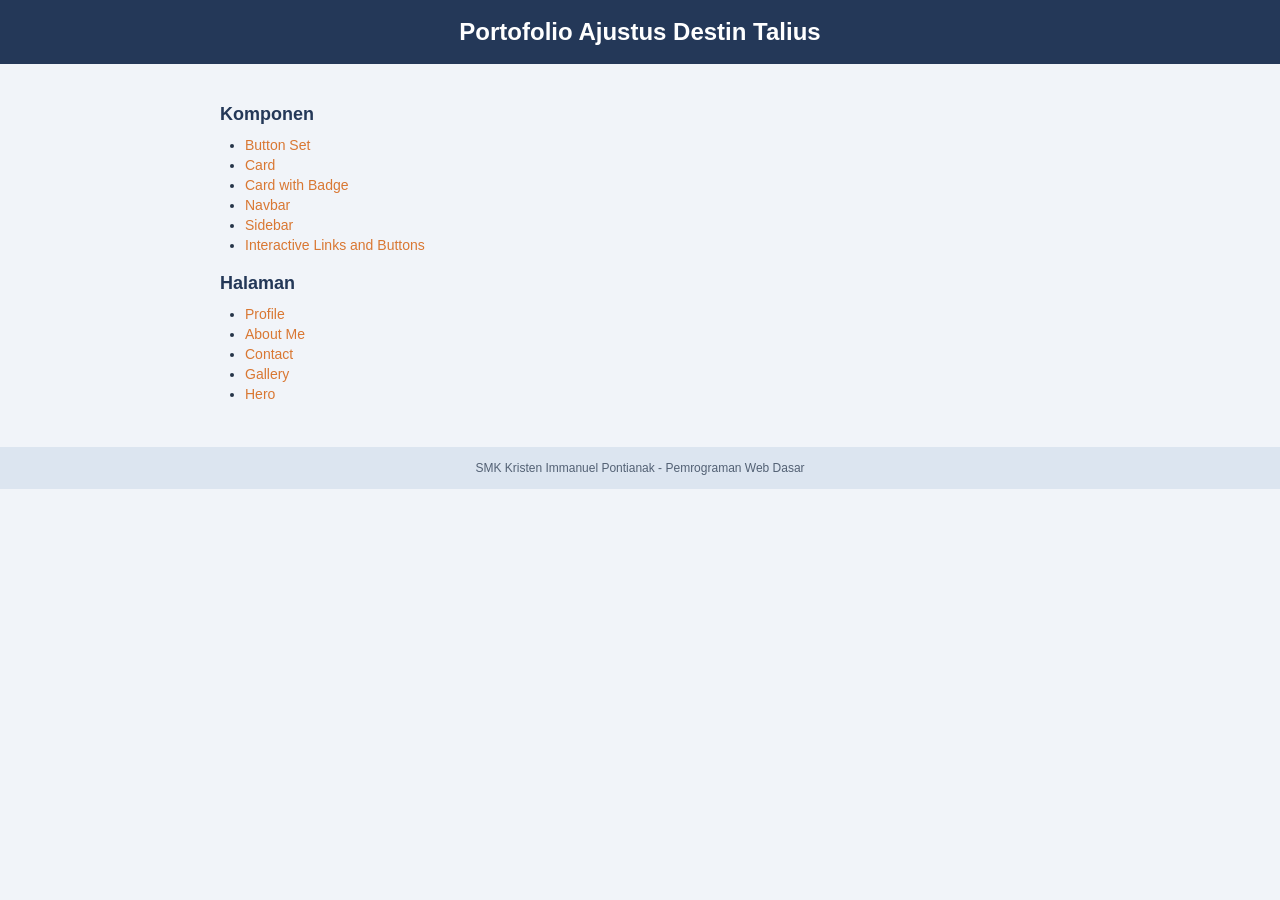
<file: index.html>
<!DOCTYPE html>
<html>
<head>
    <title>Portofolio Ajustus</title>
    <link rel="stylesheet" href="styles/index.css">
</head>

<body>

    <header>
        <h1>Portofolio Ajustus Destin Talius</h1>
    </header>

    <main>

        <section id="components">

            <h2>Komponen</h2>

            <ul>
                <li><a href="components/button-set.html">Button Set</a></li>
                <li><a href="components/card.html">Card</a></li>
                <li><a href="components/card-with-badge.html">Card with Badge</a></li>
                <li><a href="components/navbar.html">Navbar</a></li>
                <li><a href="components/sidebar.html">Sidebar</a></li>
                <li><a href="components/interactive.html">Interactive Links and Buttons</a></li>
            </ul>

        </section>

        <section id="pages">

            <h2>Halaman</h2>

            <ul>
                <li><a href="pages/profile.html">Profile</a></li>
                <li><a href="pages/about.html">About Me</a></li>
                <li><a href="pages/contact.html">Contact</a></li>
                <li><a href="pages/gallery.html">Gallery</a></li>
                <li><a href="pages/hero.html">Hero</a></li>
            </ul>

        </section>

    </main>

    <footer>
        <p>SMK Kristen Immanuel Pontianak - Pemrograman Web Dasar</p>
    </footer>

</body>
</html>
</file>
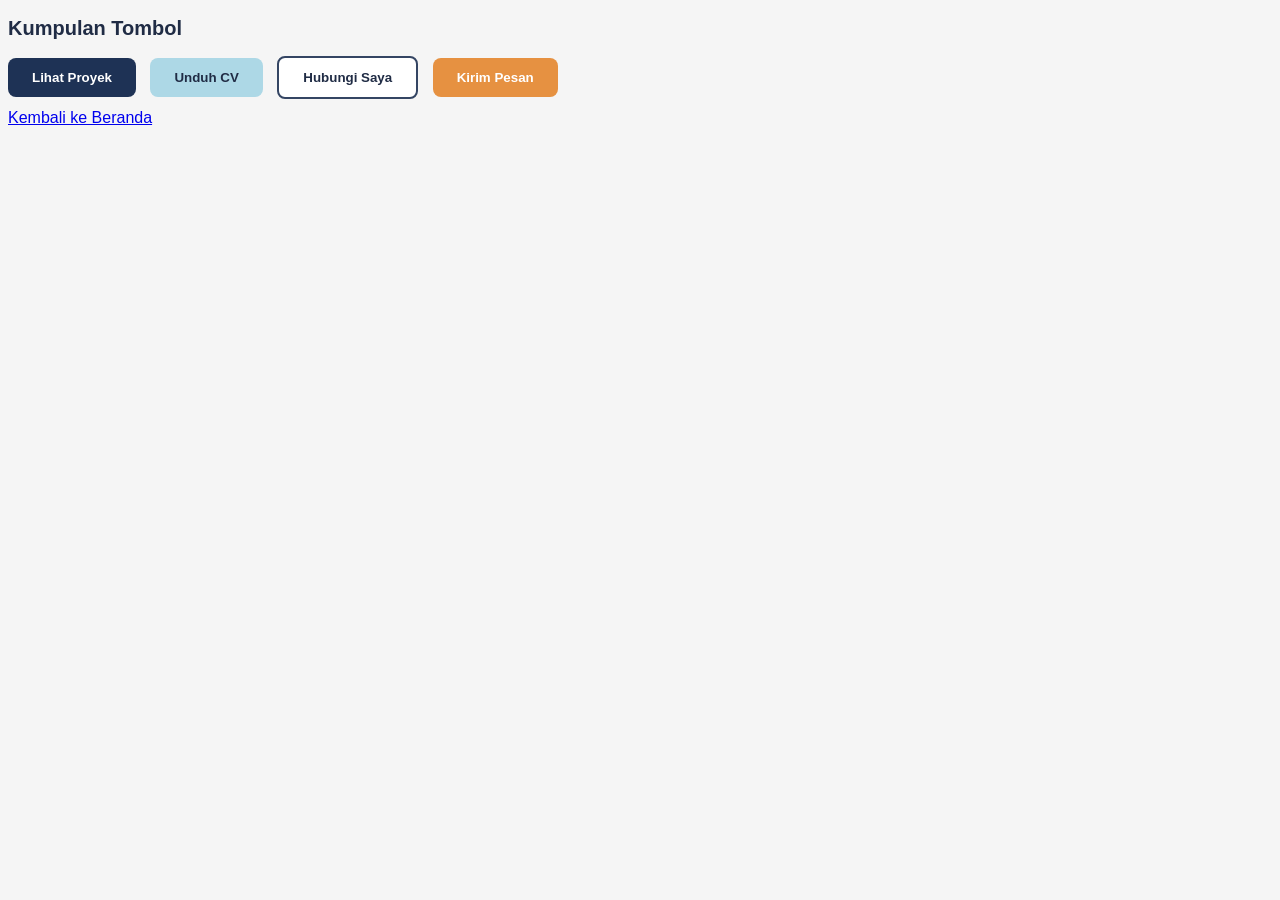
<file: components/button-set.html>
<!DOCTYPE html>
<html>
<head>
    <title>Kumpulan Tombol</title>

    <style>
        body {
            background-color: whitesmoke;
            font-family: Arial, sans-serif;
        }

        h2 {
            color: #202c45;
            font-size: 20px;
        }

        .btn {
            display: inline-block;
            padding: 12px 24px;
            border-radius: 8px;
            font-weight: bold;
            text-decoration: none;
            border: none;
            cursor: pointer;
        }

        .button-group .btn {
            margin-right: 10px;
            margin-bottom: 10px;
        }

        .btn-primary {
            background-color: rgb(30, 50, 85);
            color: white;
        }

        .btn-secondary {
            background-color: lightblue;
        }

        .btn-outline {
            background-color: white;
            border: 2px solid #344563;
        }

        .btn-send {
            background-color: rgba(230, 145, 65, 1);
            color: white;
        }

        .btn-secondary, .btn-outline {
            color: #202c45;
        }

        .btn-primary:hover {
            background-color: #526b91;
        }

        .btn-secondary:hover {
            background-color: rgb(120, 160, 190);
        }

        .btn-outline:hover {
            background-color: lightgray;
        }

        .btn-send:hover {
            background-color: rgba(180, 100, 35, 1);
        }
    </style>
</head>

<body>

    <main>

        <h2>Kumpulan Tombol</h2>

        <div class="button-group">
            <button class="btn btn-primary">Lihat Proyek</button>
            <button class="btn btn-secondary">Unduh CV</button>
            <button class="btn btn-outline">Hubungi Saya</button>
            <button class="btn btn-send">Kirim Pesan</button>
        </div>

    </main>

    <footer>
        <a href="../pages/profile.html">Kembali ke Beranda</a>
    </footer>

</body>
</html>
</file>
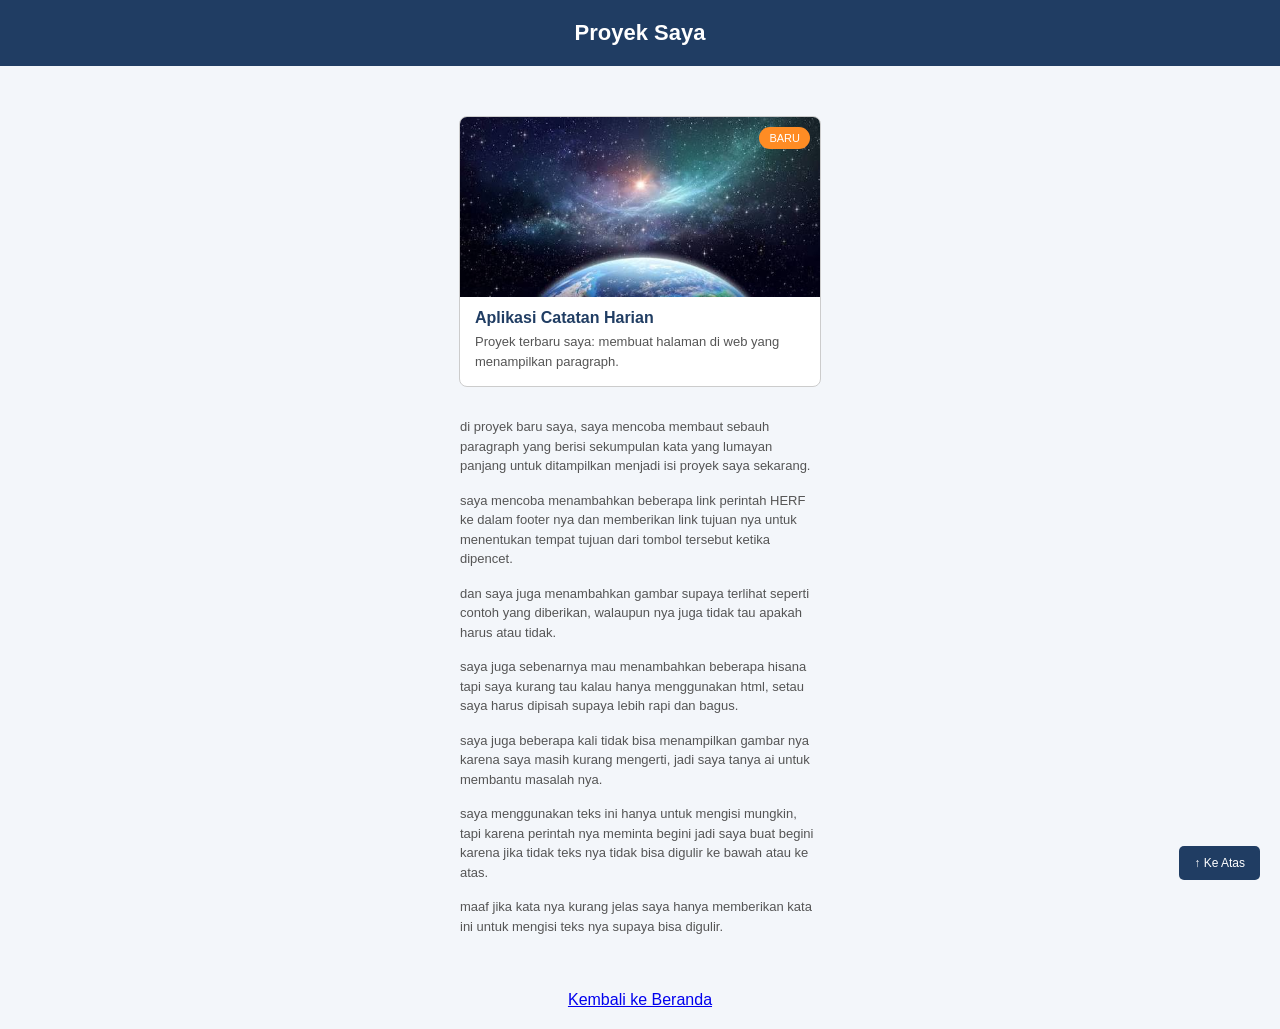
<file: components/card-badge.html>
<!DOCTYPE html>
<html>
<head>
    <title>Proyek Saya</title>

    <style>

        body {
            font-family: Arial, sans-serif;
            background-color: #f3f6fa;
            margin: 0;
        }

        #top {
            padding: 20px;
            background-color: #203d63;
            color: white;
            text-align: center;
        }

        #top h1 {
            font-size: 22px;
            margin: 0;
        }

        main {
            padding: 20px;
        }

        .pembungkus-isi {
            width: 100%;
        }

        .card {
            position: relative;
            width: 360px;
            max-width: 100%;
            margin: 30px auto;
            border: 1px solid #ccc;
            border-radius: 8px;
            background-color: white;
            overflow: hidden;
        }

        .card img {
            width: 100%;
            height: 180px;
            object-fit: cover;
            display: block;
        }

        .card .badge {
            position: absolute;
            top: 10px;
            right: 10px;
            background-color: #ff8c24;
            color: white;
            border-radius: 12px;
            padding: 5px 10px;
            font-size: 11px;
        }

        .card h3 {
            font-size: 16px;
            color: #203d63;
            margin: 12px 15px 5px;
        }

        .card p {
            width: auto;
            margin: 5px 15px 15px;
            font-size: 13px;
            line-height: 1.5;
        }

        main p {
            width: 360px;
            max-width: 100%;
            margin: 15px auto;
            color: #555;
            font-size: 13px;
            line-height: 1.5;
        }

        footer {
            text-align: center;
            padding: 20px;
        }

        .back-to-top {
            position: fixed;
            bottom: 20px;
            right: 20px;
            z-index: 999;
            background-color: #203d63;
            color: white;
            padding: 10px 15px;
            border-radius: 5px;
            text-decoration: none;
            font-size: 12px;
        }

        .back-to-top:hover {
            background-color: #ff8c24;
        }
    </style>
</head>

<body>

    <header id="top">
        <h1>Proyek Saya</h1>
    </header>

    <main>

        <div class="pembungkus-isi">

            <div class="card">

                <img src="../assets/images/earth,img.jpg" alt="Gambar Proyek">

                <span class="badge">BARU</span>

                <h3>Aplikasi Catatan Harian</h3>

                <p>
                    Proyek terbaru saya: membuat halaman di web yang menampilkan paragraph.
                </p>

            </div>

            <p>
                di proyek baru saya, saya mencoba membaut sebauh paragraph yang berisi sekumpulan kata yang lumayan panjang untuk ditampilkan menjadi isi proyek saya sekarang.
            </p>

            <p>
                saya mencoba menambahkan beberapa link perintah HERF ke dalam footer nya dan memberikan link tujuan nya untuk menentukan tempat tujuan dari tombol tersebut ketika dipencet.
            </p>

            <p>
                dan saya juga menambahkan gambar supaya terlihat seperti contoh yang diberikan, walaupun nya juga tidak tau apakah harus atau tidak.
            </p>

            <p>
                saya juga sebenarnya mau menambahkan beberapa hisana tapi saya kurang tau kalau hanya menggunakan html, setau saya harus dipisah supaya lebih rapi dan bagus.
            </p>

            <p>
               saya juga beberapa kali tidak bisa menampilkan gambar nya karena saya masih kurang mengerti, jadi saya tanya ai untuk membantu masalah nya.
            </p>

            <p>
                saya menggunakan teks ini hanya untuk mengisi mungkin, tapi karena perintah nya meminta begini jadi saya buat begini karena jika tidak teks nya tidak bisa digulir ke bawah atau ke atas.
            </p>

            <p>
              maaf jika kata nya kurang jelas saya hanya memberikan kata ini untuk mengisi teks nya supaya bisa digulir.
            </p>

        </div>

    </main>

    <footer>
        <a href="../pages/profile.html">Kembali ke Beranda</a>
    </footer>

    <a href="#top" class="back-to-top">↑ Ke Atas</a>

</body>
</html>
</file>
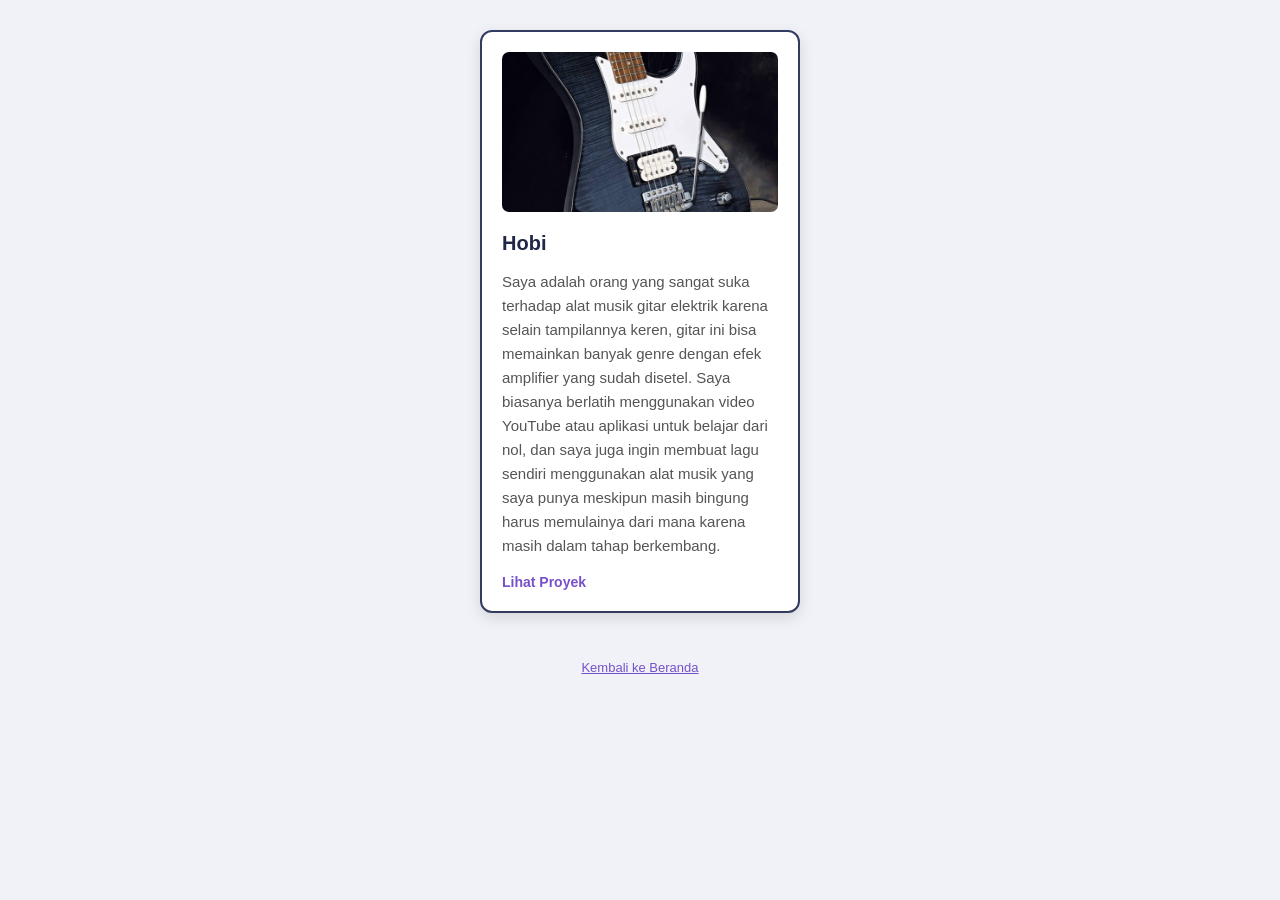
<file: components/card.html>
<!--
PERHITUNGAN LEBAR KARTU TANPA BOX-SIZING:
Lebar       = 320px
Padding     = 20px x 2 = 40px
Border      = 2px x 2 = 4px
Total       = 320px + 40px + 4px = 364px
-->

<!DOCTYPE html>
<html>
<head>
    <title>Hobi Saya</title>

    <style>
        * {
            box-sizing: border-box;
        }

        body {
            margin: 0;
            background-color: #f0f2f7;
            font-family: Arial, Helvetica, sans-serif;
        }

        .pembungkus-isi {
            width: 100%;
        }

        .card {
            width: 320px;
            padding: 20px;
            border: 2px solid #343b60;
            margin: 30px auto;
            background-color: #ffffff;
            border-radius: 12px;
            box-shadow: 0 5px 15px rgba(0, 0, 0, 0.12);
        }

        .card img {
            width: 100%;
            height: 160px;
            display: block;
            object-fit: cover;
            border-radius: 7px;
        }

        .card h3 {
            color: #202747;
            margin-bottom: 8px;
            font-size: 20px;
        }

        .card p {
            font-size: 15px;
            line-height: 1.6;
            color: #555555;
        }

        .card a {
            color: #7651c9;
            font-size: 14px;
            text-decoration: none;
            font-weight: bold;
        }

        .card a:hover {
            color: #00a6c7;
            text-decoration: underline;
        }

        footer {
            text-align: center;
            padding: 15px;
        }

        footer a {
            color: #7651c9;
            font-size: 13px;
        }
    </style>
</head>

<body>

    <main>
        <div class="pembungkus-isi">

            <div class="card">

                <img src="../assets/images/gitar-elektrik.jpg" alt="Gitar Elektrik">

                <h3>Hobi</h3>

                <p>
                    Saya adalah orang yang sangat suka terhadap alat musik gitar elektrik karena selain tampilannya keren, gitar ini bisa memainkan banyak genre dengan efek amplifier yang sudah disetel. Saya biasanya berlatih menggunakan video YouTube atau aplikasi untuk belajar dari nol, dan saya juga ingin membuat lagu sendiri menggunakan alat musik yang saya punya meskipun masih bingung harus memulainya dari mana karena masih dalam tahap berkembang.
                </p>

                <a href="#">Lihat Proyek</a>

            </div>

        </div>
    </main>

    <footer>
        <a href="../pages/profile.html">Kembali ke Beranda</a>
    </footer>

</body>
</html>
</file>
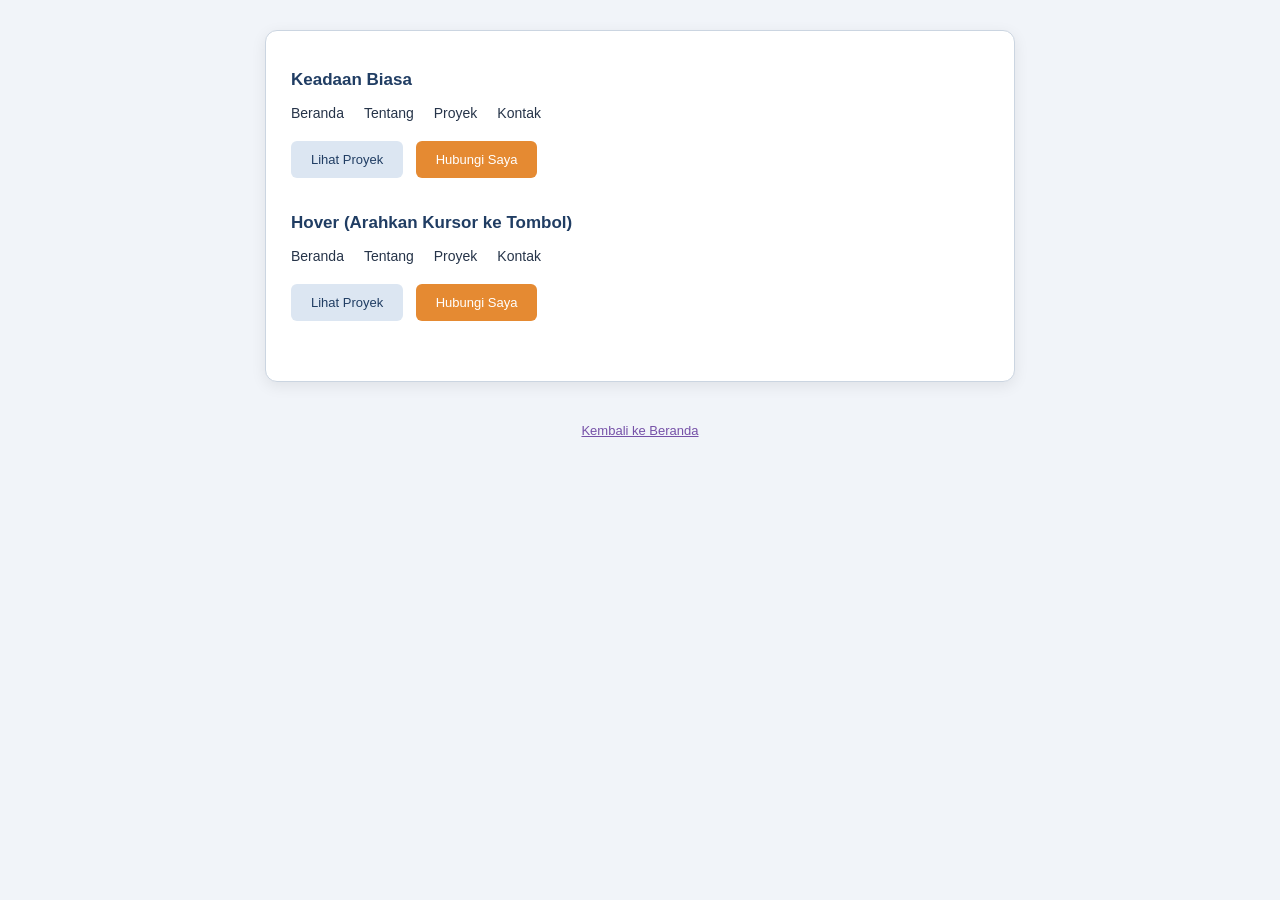
<file: components/interactive.html>
<!DOCTYPE html>
<html>
<head>
    <title>Link dan Tombol Interaktif</title>
    <link rel="stylesheet" href="../styles/interactive.css">
</head>

<body>

    <main>

        <section class="demo-box">

            <h2>Keadaan Biasa</h2>

            <nav class="menu">
                <a href="../pages/profile.html">Beranda</a>
                <a href="../pages/about.html">Tentang</a>
                <a href="card.html">Proyek</a>
                <a href="../pages/contact.html">Kontak</a>
            </nav>

            <div class="button-area">
                <a href="card.html" class="btn btn-grow">Lihat Proyek</a>
                <a href="../pages/contact.html" class="btn btn-darken">Hubungi Saya</a>
            </div>

            <h2>Hover (Arahkan Kursor ke Tombol)</h2>

            <nav class="menu">
                <a href="../pages/profile.html">Beranda</a>
                <a href="../pages/about.html">Tentang</a>
                <a href="card.html">Proyek</a>
                <a href="../pages/contact.html">Kontak</a>
            </nav>

            <div class="button-area">
                <a href="card.html" class="btn btn-grow">Lihat Proyek</a>
                <a href="../pages/contact.html" class="btn btn-darken">Hubungi Saya</a>
            </div>

        </section>

    </main>

    <footer>
        <a href="../pages/profile.html">Kembali ke Beranda</a>
    </footer>

</body>
</html>
</file>
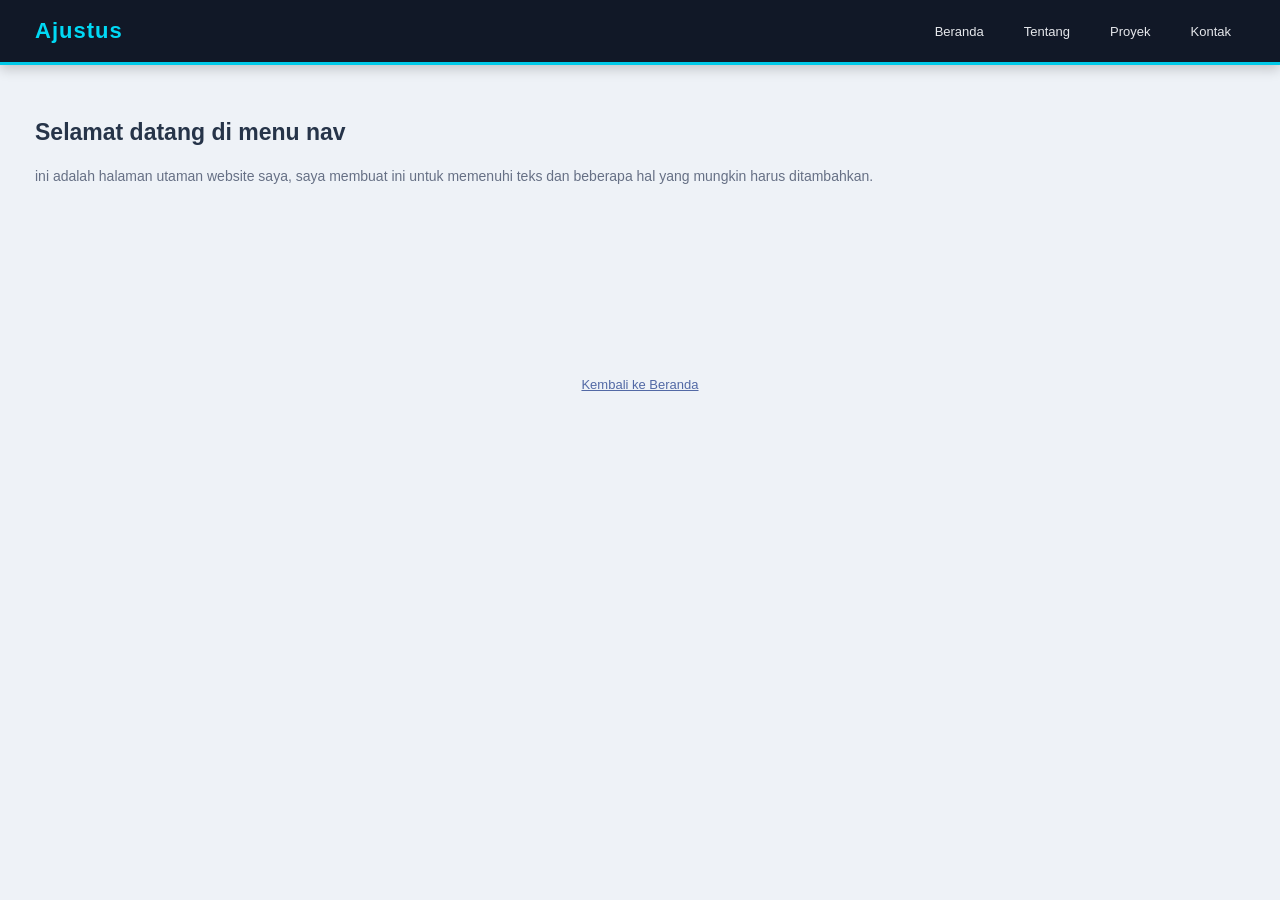
<file: components/navbar.html>
<!DOCTYPE html>
<html>
<head>
    <title>Menu Navigasi</title>
    <link rel="stylesheet" href="../styles/navbar.css">
</head>

<body>

    <header id="main-header">

        <nav class="navbar">

            <div class="logo">Ajustus</div>

            <ul class="nav-menu">
                <li><a href="../pages/profile.html">Beranda</a></li>
                <li><a href="../pages/about.html">Tentang</a></li>
                <li><a href="card.html">Proyek</a></li>
                <li><a href="../pages/contact.html">Kontak</a></li>
            </ul>

        </nav>

    </header>

    <main>
        <h2>Selamat datang di menu nav</h2>

        <p>
            ini adalah halaman utaman website saya, saya membuat ini untuk memenuhi teks dan beberapa hal yang mungkin harus ditambahkan.
        </p>

    </main>

    <footer>
        <a href="../pages/profile.html">Kembali ke Beranda</a>
    </footer>

</body>
</html>
</file>
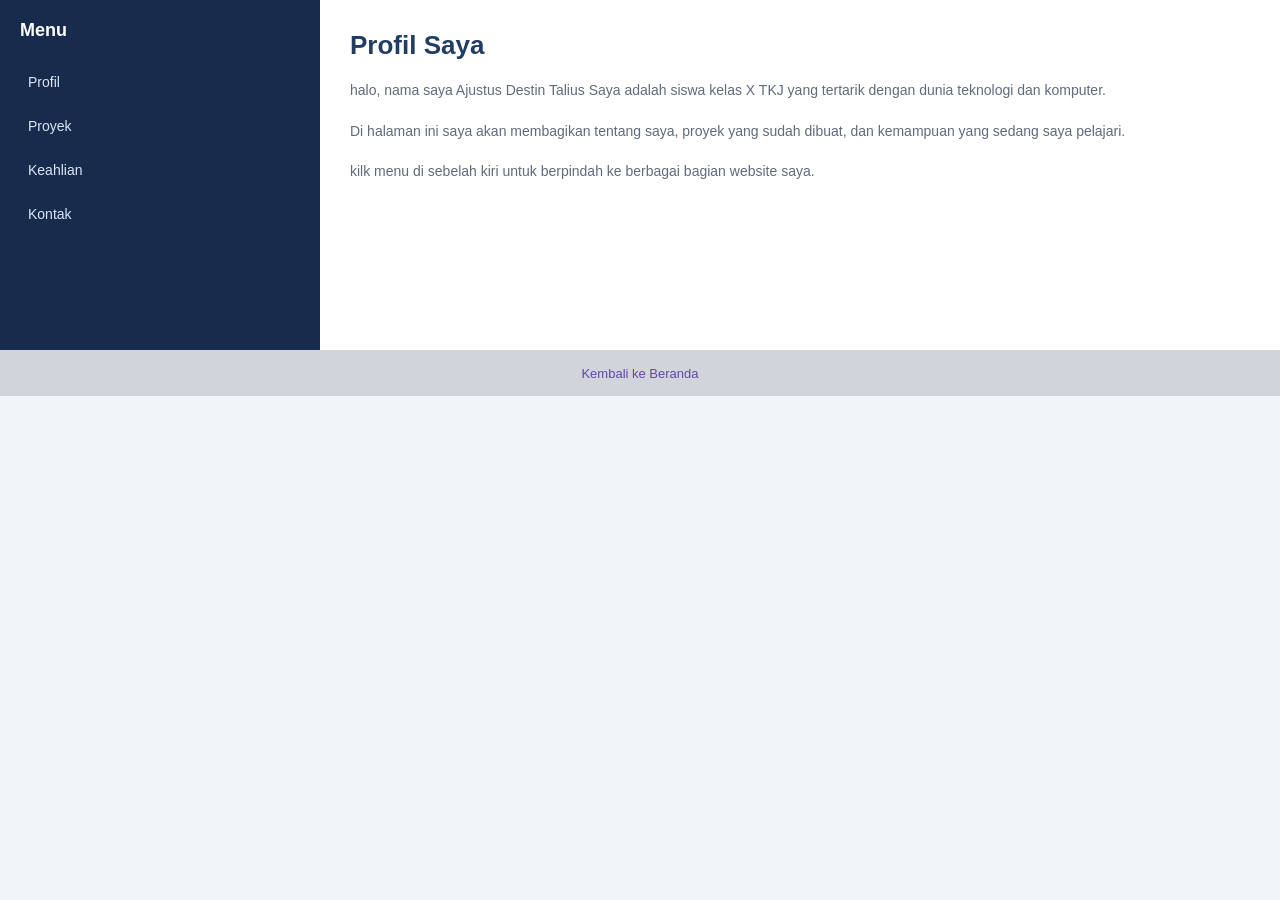
<file: components/sidebar.html>
<!DOCTYPE html>
<html>
<head>
    <title>Sidebar Menu</title>

    <style>
        
        * {
            box-sizing: border-box;
        }

        body {
            margin: 0;
            font-family: Arial, Helvetica, sans-serif;
            background-color: #f1f4f9;
        }

        .layout {
            display: flex;
            min-height: 350px;
        }

        #sidebar {
            width: 25%;
            background-color: #172b4d;
            color: white;
            padding: 20px;
        }

        #sidebar h3 {
            margin-top: 0;
            margin-bottom: 25px;
            font-size: 18px;
            color: #ffffff;
        }

        #sidebar nav {
            display: flex;
            flex-direction: column;
            gap: 12px;
        }

        #sidebar a {
            color: #dce6f5;
            text-decoration: none;
            font-size: 14px;
            padding: 8px;
            border-radius: 5px;
            transition: 0.3s;
        }

        #sidebar a:hover {
            color: #00d9f5;
            background-color: #29436b;
        }

        .main-content {
            width: 75%;
            padding: 30px;
            background-color: #ffffff;
        }

        .main-content h1 {
            color: #203d63;
            font-size: 26px;
            margin-top: 0;
        }

        .main-content p {
            color: #606b7c;
            font-size: 14px;
            line-height: 1.8;
            margin-bottom: 15px;
        }

        footer {
            text-align: center;
            padding: 14px;
            background-color: #d1d5db;
        }

        footer a {
            color: #6546a5;
            font-size: 13px;
            text-decoration: none;
        }

        footer a:hover {
            text-decoration: underline;
        }

        @media (max-width: 600px) {
            .layout {
                flex-direction: column;
            }

            #sidebar,
            .main-content {
                width: 100%;
            }
        }
    </style>
</head>

<body>

    <div class="layout">

        <aside id="sidebar">

            <h3>Menu</h3>

            <nav>
                <a href="../pages/profile.html">Profil</a>
                <a href="card.html">Proyek</a>
                <a href="../pages/about.html">Keahlian</a>
                <a href="../pages/contact.html">Kontak</a>
            </nav>

        </aside>

        <main class="main-content">

            <h1>Profil Saya</h1>

            <p>
                halo, nama saya Ajustus Destin Talius Saya adalah siswa kelas X TKJ yang tertarik dengan dunia teknologi dan komputer.
            </p>

            <p>
                Di halaman ini saya akan membagikan tentang saya, proyek yang sudah dibuat, dan kemampuan yang sedang saya pelajari.
            </p>

            <p>
                kilk menu di sebelah kiri untuk berpindah ke berbagai bagian website saya.
            </p>

        </main>

    </div>

    <footer>
        <a href="../pages/profile.html">Kembali ke Beranda</a>
    </footer>

</body>
</html>
</file>
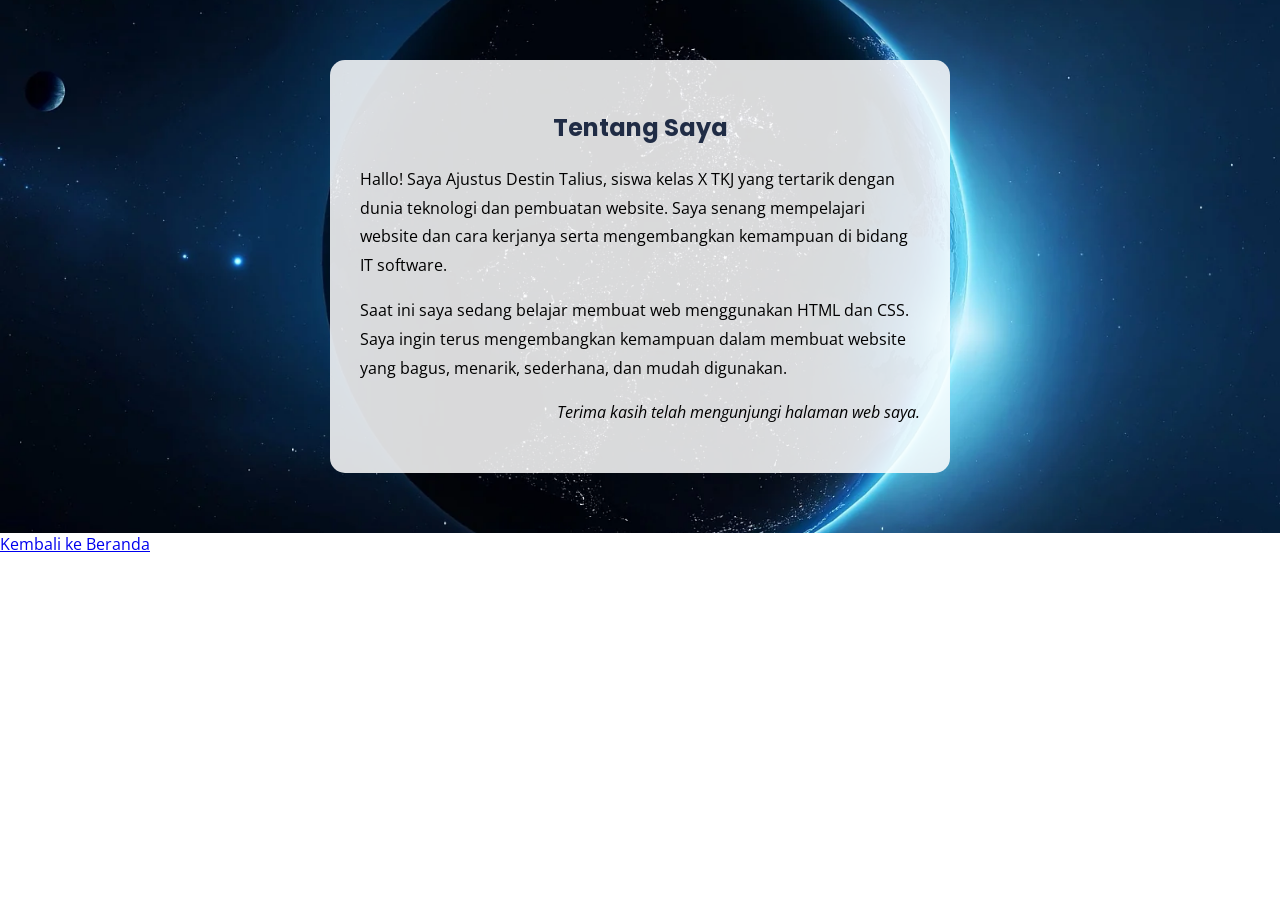
<file: pages/about.html>
<!DOCTYPE html>
<html>
<head>
    <title>Tentang Saya</title>
    <link rel="stylesheet" href="about.css">
</head>

<body>

    <main>
        <div class="pembungkus-isi">

            <section id="about">

                <div class="about-box">

                    <h2>Tentang Saya</h2>

                    <p>
                        Hallo! Saya Ajustus Destin Talius, siswa kelas X TKJ yang tertarik dengan dunia teknologi dan pembuatan website. Saya senang mempelajari website dan cara kerjanya serta mengembangkan kemampuan di bidang IT software.
                    </p>

                    <p>
                        Saat ini saya sedang belajar membuat web menggunakan HTML dan CSS. Saya ingin terus mengembangkan kemampuan dalam membuat website yang bagus, menarik, sederhana, dan mudah digunakan.
                    </p>

                    <p class="closing">
                        Terima kasih telah mengunjungi halaman web saya.
                    </p>

                </div>

            </section>

        </div>
    </main>

    <footer>
        <a href="profile.html">Kembali ke Beranda</a>
    </footer>

</body>
</html>
</file>
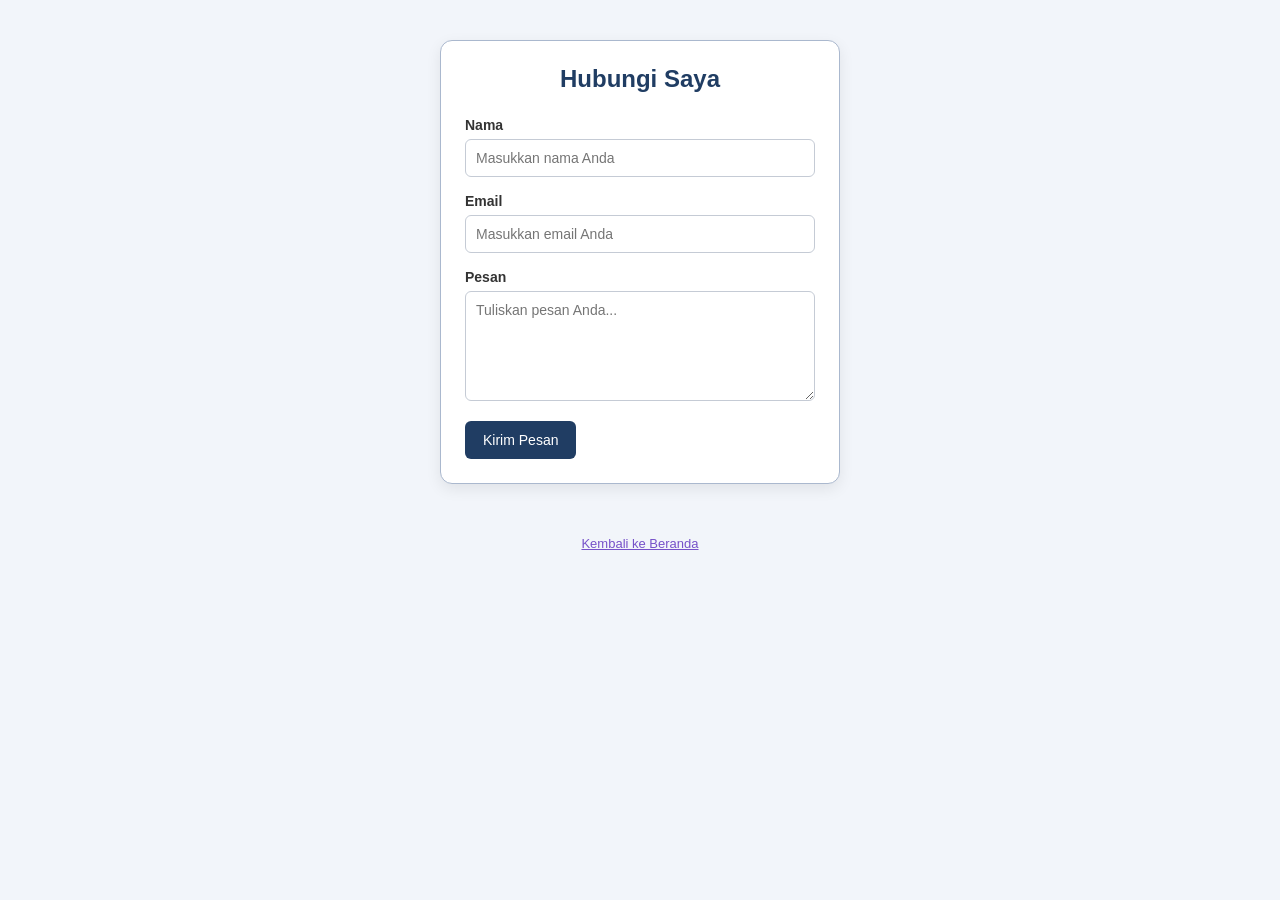
<file: pages/contact.html>
<!DOCTYPE html>
<html>
<head>
    <title>Hubungi Saya</title>

    <style>
        * {
            box-sizing: border-box;
        }

        body {
            margin: 0;
            background-color: #f2f5fa;
            font-family: Arial, Helvetica, sans-serif;
        }

        #contact {
            padding: 40px 20px;
        }

        .contact-form {
            width: 400px;
            max-width: 100%;
            margin: 0 auto;
            padding: 24px;
            border: 1px solid #aab8ce;
            border-radius: 12px;
            background-color: white;
            box-shadow: 0 5px 15px rgba(0, 0, 0, 0.08);
        }

        .contact-form h2 {
            text-align: center;
            color: #203d63;
            margin-top: 0;
            margin-bottom: 24px;
        }

        .form-group {
            margin-bottom: 16px;
        }

        .form-group label {
            display: block;
            font-weight: bold;
            margin-bottom: 6px;
            font-size: 14px;
            color: #333333;
        }

        .form-group input,
        .form-group textarea {
            width: 100%;
            box-sizing: border-box;
            padding: 10px;
            border: 1px solid #c5cbd5;
            border-radius: 6px;
            font-family: Arial, sans-serif;
            font-size: 14px;
            outline: none;
        }

        .form-group input:focus,
        .form-group textarea:focus {
            border-color: #4267a5;
            background-color: #edf3fc;
        }

        .form-group textarea:focus {
            border: 2px solid #7651c9;
            background-color: #f5f0ff;
        }

        .form-group textarea {
            height: 110px;
            resize: vertical;
        }

        .btn-submit {
            background-color: #203d63;
            color: white;
            border: none;
            border-radius: 6px;
            padding: 11px 18px;
            font-size: 14px;
            cursor: pointer;
        }

        .btn-submit:hover {
            background-color: #4267a5;
        }

        footer {
            text-align: center;
            padding: 10px;
        }

        footer a {
            color: #7651c9;
            font-size: 13px;
        }
    </style>
</head>

<body>

    <section id="contact">

        <form class="contact-form" action="#" method="post">

            <h2>Hubungi Saya</h2>

            <div class="form-group">
                <label for="nama">Nama</label>
                <input type="text" id="nama" name="nama" placeholder="Masukkan nama Anda" required>
            </div>

            <div class="form-group">
                <label for="email">Email</label>
                <input type="email" id="email" name="email" placeholder="Masukkan email Anda" required>
            </div>

            <div class="form-group">
                <label for="pesan">Pesan</label>
                <textarea id="pesan" name="pesan" placeholder="Tuliskan pesan Anda..." required></textarea>
            </div>

            <button type="submit" class="btn-submit">Kirim Pesan</button>

        </form>

    </section>

    <footer>
        <a href="profile.html">Kembali ke Beranda</a>
    </footer>

</body>
</html>
</file>
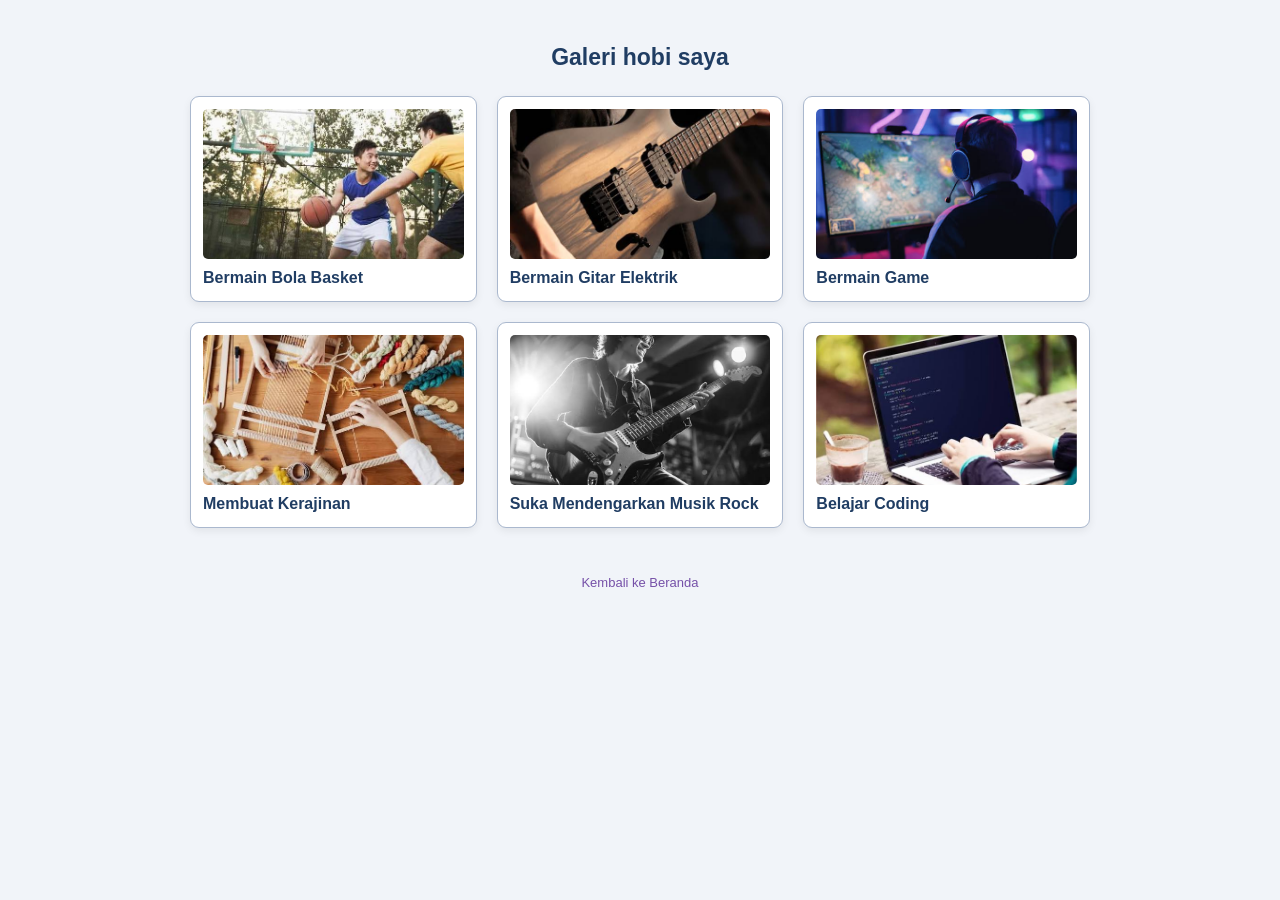
<file: pages/gallery.html>
<!DOCTYPE html>
<html>
<head>
    <title>Galeri Proyek</title>
    <link rel="stylesheet" href="../styles/gallery.css">
</head>

<body>

    <main>

        <section id="gallery">

            <h2>Galeri hobi saya</h2>

  
    <div class="gallery">

        <article class="gallery-item">
            <img src="../assets/images/guy,playing,basketball.jpg" alt="Bermain Bola Basket">
            <h3>Bermain Bola Basket</h3>
        </article>

        <article class="gallery-item">
           <img src="../assets/images/guy,playing,electric,guitar.jpg" alt="Bermain Gitar Elektrik">
           <h3>Bermain Gitar Elektrik</h3>
        </article>

        <article class="gallery-item">
           <img src="../assets/images/guy,playing,game.jpg" alt="Bermain Game">
           <h3>Bermain Game</h3>
        </article>

        <article class="gallery-item">
            <img src="../assets/images/making,diy.jpg" alt="Membuat Kerajinan">
            <h3>Membuat Kerajinan</h3>
        </article>

        <article class="gallery-item">
            <img src="../assets/images/rocker,guy.jpg" alt="Mendengarkan Musik Rock">
            <h3>Suka Mendengarkan Musik Rock</h3>
        </article>

        <article class="gallery-item">
            <img src="../assets/images/coding,guy.jpg" alt="Belajar Coding">
            <h3>Belajar Coding</h3>
        </article>

   </div>

        </section>

    </main>

    <footer>
        <a href="profile.html">Kembali ke Beranda</a>
    </footer>

</body>
</html>
</file>
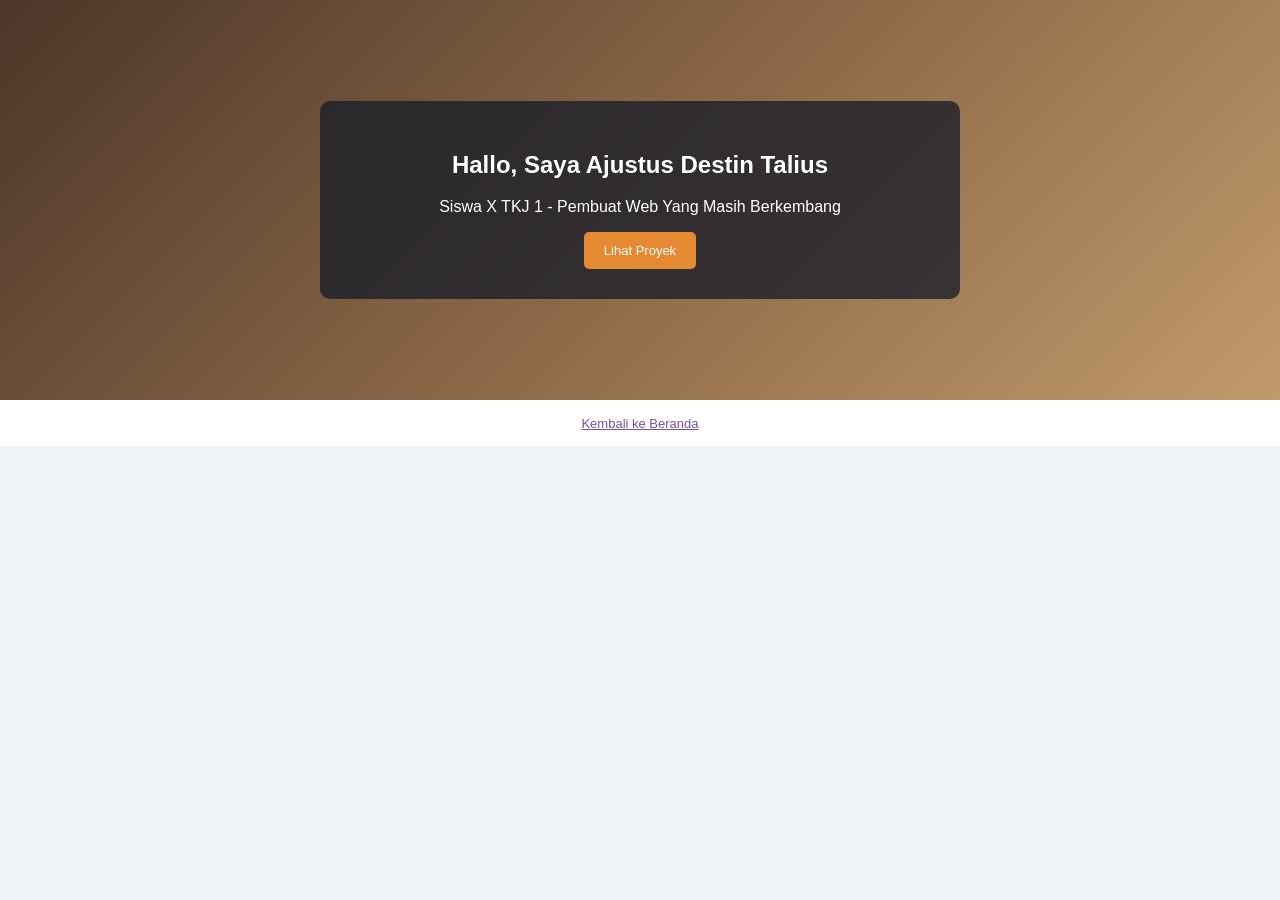
<file: pages/hero.html>
<!DOCTYPE html>
<html>
<head>
    <title>Hero Section</title>
    <link rel="stylesheet" href="../styles/hero.css">
</head>

<body>

    <main>

        <section id="hero">

            <div class="hero-content">

                <h1>Hallo, Saya Ajustus Destin Talius</h1>

                <p>Siswa X TKJ 1 - Pembuat Web Yang Masih Berkembang</p>

                <a href="../components/card.html" class="btn">
                    Lihat Proyek
                </a>

            </div>

        </section>

    </main>

    <footer>
        <a href="profile.html">Kembali ke Beranda</a>
    </footer>

</body>
</html>
</file>
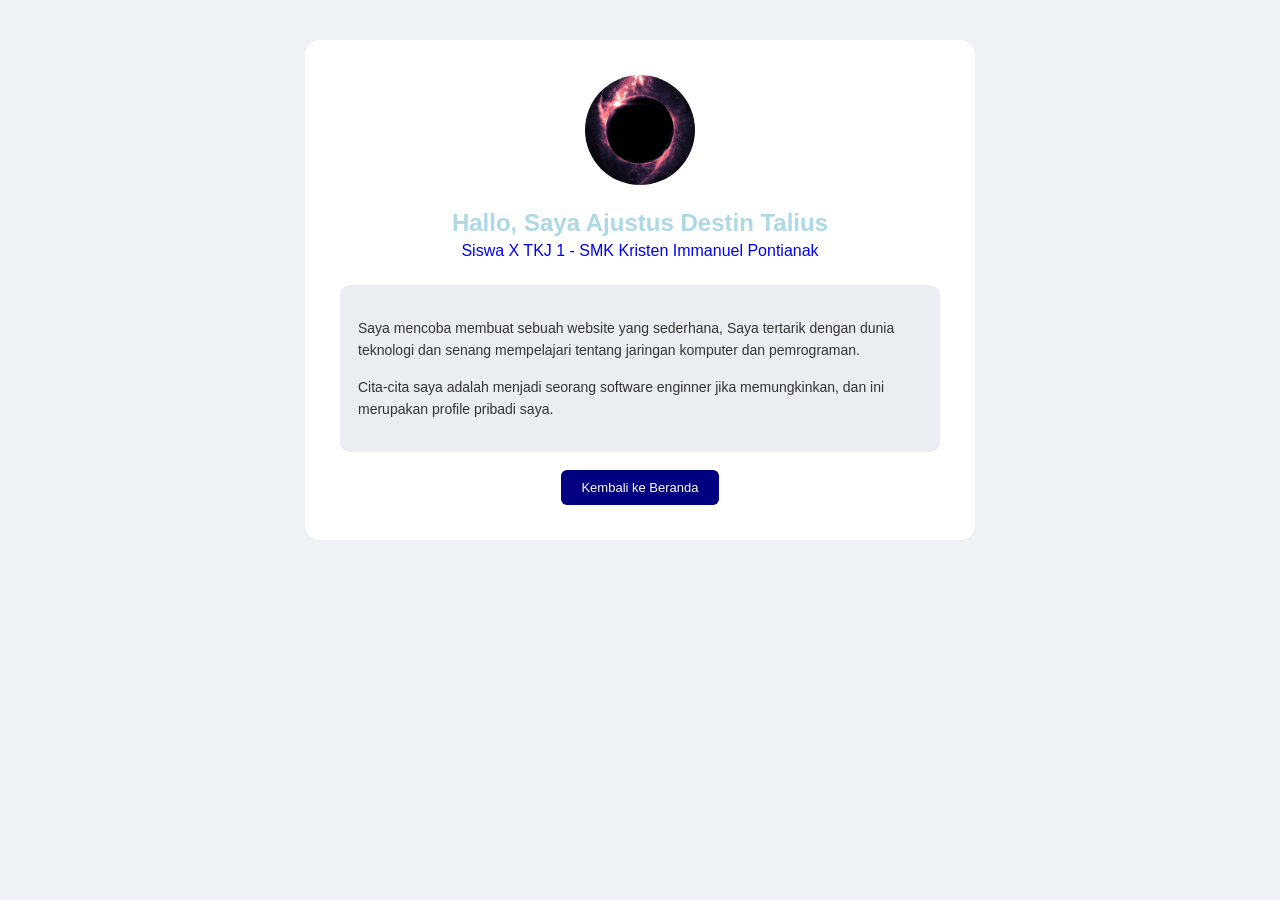
<file: pages/profile.html>
<!DOCTYPE html>
<html>
<head>
    <title>Profil Ajustus Destin Talius</title>

    <style>
        body {
            background-color: #eef2f7;
            font-family: Arial;
            margin: 0;
            padding: 40px;
        }

        .gambar {
            background-color: white;
            max-width: 600px;
            margin: auto;
            padding: 35px;
            text-align: center;
            border-radius: 15px;
        }

        .foto {
            width: 110px;
            height: 110px;
            border-radius: 50%;
            object-fit: cover;
        }

        h2 {
            color: lightblue;
            margin-bottom: 5px;
        }

        .identitas {
            color: blue;
            margin-top: 5px;
        }

        .penjelasan {
            background-color: rgba(80, 110, 150, 0.12);
            padding: 18px;
            border-radius: 10px;
            text-align: left;
            margin-top: 25px;
        }

        .penjelasan p {
            color: #333333;
            font-size: 14px;
            line-height: 1.6;
        }

        .tombol {
            display: inline-block;
            background-color: navy;
            color: white;
            padding: 10px 20px;
            border-radius: 6px;
            text-decoration: none;
            font-size: 13px;
        }
    </style>
</head>

<body>

    <div class="gambar">

        <img src="../assets/images/cool,img.jpg" class="foto">

        <h2>Hallo, Saya Ajustus Destin Talius</h2>

        <p class="identitas">
            Siswa X TKJ 1 - SMK Kristen Immanuel Pontianak
        </p>

        <div class="penjelasan">

            <p>
                Saya mencoba membuat sebuah website yang sederhana,
                Saya tertarik dengan dunia teknologi dan senang
                mempelajari tentang jaringan komputer dan pemrograman.
            </p>

            <p>
                Cita-cita saya adalah menjadi seorang software enginner jika memungkinkan, dan
                ini merupakan profile pribadi saya.
            </p>

        </div>

        <br>

        <a href="index.html" class="tombol">
            Kembali ke Beranda
        </a>

    </div>

</body>
</html>
</file>
<file: styles/index.css>
* {
    box-sizing: border-box;
}

body {
    margin: 0;
    font-family: Arial, Helvetica, sans-serif;
    background-color: #f1f4f9;
    color: #263449;
}

header {
    background-color: #243858;
    color: white;
    text-align: center;
    padding: 18px;
}

header h1 {
    margin: 0;
    font-size: 24px;
}

main {
    max-width: 900px;
    margin: 0 auto;
    padding: 25px 30px;
    min-height: 300px;
}

#components h2,
#pages h2 {
    color: #243858;
    font-size: 18px;
    margin-bottom: 12px;
}

main ul {
    padding-left: 25px;
    margin-top: 0;
    margin-bottom: 20px;
}

main li {
    margin-bottom: 4px;
    font-size: 14px;
}

main a {
    color: #d97732;
    text-decoration: none;
}

main a:hover {
    color: #243858;
    text-decoration: underline;
}

footer {
    background-color: #dce5f0;
    color: #536174;
    text-align: center;
    padding: 14px;
    font-size: 12px;
}

footer p {
    margin: 0;
}
</file>
<file: styles/interactive.css>
* {
    box-sizing: border-box;
}

body {
    margin: 0;
    padding: 30px;
    background-color: #f1f4f9;
    font-family: Arial, Helvetica, sans-serif;
    color: #203d63;
}

.demo-box {
    max-width: 750px;
    margin: 0 auto;
    padding: 25px;
    background-color: white;
    border: 1px solid #cbd5e1;
    border-radius: 12px;
    box-shadow: 0 4px 15px rgba(0, 0, 0, 0.08);
}

.demo-box h2 {
    font-size: 17px;
    margin-bottom: 15px;
}

.menu {
    display: flex;
    gap: 20px;
    margin-bottom: 20px;
}

.menu a {
    color: #263449;
    text-decoration: none;
    font-size: 14px;
    transition: color 0.3s ease;
}

.menu a:hover {
    color: #e58a32;
}

.btn {
    display: inline-block;
    padding: 11px 20px;
    border-radius: 6px;
    text-decoration: none;
    font-size: 13px;
    color: white;
    margin-right: 8px;
}

.btn-grow {
    background-color: #dce6f2;
    color: #203d63;
    transition: transform 0.3s ease-out;
}

.btn-grow:hover {
    transform: scale(1.05);
}

.btn-darken {
    background-color: #e58a32;
    transition: background-color 0.4s linear;
}

.btn-darken:hover {
    background-color: #a95112;
}

a:focus {
    outline: 2px solid #203d63;
    outline-offset: 4px;
}

.button-area {
    margin-bottom: 35px;
}

footer {
    text-align: center;
    margin-top: 25px;
    padding: 14px;
}

footer a {
    color: #7651a8;
    font-size: 13px;
}
</file>
<file: styles/navbar.css>
body {
    margin: 0;
    background-color: #eef2f7;
    font-family: Arial, Helvetica, sans-serif;
}

#main-header {
    background-color: #111827;
    border-bottom: 3px solid #00c9e8;
    box-shadow: 0 4px 12px rgba(0, 0, 0, 0.2);
}

.navbar {
    display: flex;
    justify-content: space-between;
    align-items: center;
    padding: 18px 35px;
}

.logo {
    color: #00d9f5;
    font-size: 22px;
    font-weight: bold;
    letter-spacing: 1px;
}
.nav-menu {
    display: flex;
    gap: 12px;
    margin: 0;
    padding: 0;
}

.nav-menu > li {
    list-style: none;
}

.nav-menu a {
    color: #e5e7eb;
    text-decoration: none;
    font-size: 13px;
    padding: 9px 14px;
    border-radius: 6px;
    transition: 0.3s;
}

.nav-menu a:hover {
    color: #00d9f5;
    background-color: #263449;
}

main {
    min-height: 220px;
    padding: 35px;
    color: #263449;
}

main h2 {
    font-size: 23px;
}

main p {
    color: #667085;
    font-size: 14px;
    line-height: 1.7;
}

footer {
    text-align: center;
    padding: 20px;
}

footer a {
    color: #5269a5;
    font-size: 13px;
}
</file>
<file: pages/about.css>
/* FONT */
@import url('https://fonts.googleapis.com/css2?family=Open+Sans&family=Poppins&display=swap');

body {
    font-family: 'Open Sans', sans-serif;
    margin: 0;
}

/* LATAR */
#about {
    background-image: url('../assets/images/planet,landscape.webp');
    background-size: cover;
    background-position: center;
    background-repeat: no-repeat;
    padding: 60px 20px;
}

.about-box {
    width: 620px;
    max-width: 100%;
    box-sizing: border-box;
    margin: 0 auto;
    background: rgba(255, 255, 255, 0.85);
    padding: 30px;
    border-radius: 15px;
}

/* TEKS */
.about-box h2 {
    font-family: 'Poppins', sans-serif;
    text-align: center;
    color: #202c45;
}

.about-box p {
    font-size: 16px;
    text-align: left;
    line-height: 1.8;
}

.about-box .closing {
    text-align: right;
    font-style: italic;
}
</file>
<file: styles/gallery.css>
* {
    box-sizing: border-box;
}

body {
    margin: 0;
    background-color: #f1f4f9;
    font-family: Arial, Helvetica, sans-serif;
}

#gallery {
    width: 900px;
    max-width: calc(100% - 40px);
    margin: 0 auto;
    padding: 25px 0;
}

#gallery h2 {
    text-align: center;
    color: #203d63;
    font-size: 23px;
    margin-bottom: 25px;
}

.gallery {
    display: grid;
    grid-template-columns: repeat(3, 1fr);
    gap: 20px;
}

.gallery > .gallery-item {
    box-sizing: border-box;
    padding: 12px;
    border: 1px solid #aab8ce;
    border-radius: 9px;
    background-color: white;
    box-shadow: 0 3px 9px rgba(0, 0, 0, 0.07);
    transition: 0.3s;
}

.gallery > .gallery-item:hover {
    transform: translateY(-4px);
    box-shadow: 0 6px 15px rgba(32, 61, 99, 0.15);
}

.gallery-item img {
    width: 100%;
    height: 150px;
    display: block;
    object-fit: cover;
    background-color: #e5eaf1;
    border-radius: 5px;
}

.gallery-item h3 {
    font-size: 16px;
    margin-top: 10px;
    margin-bottom: 2px;
    color: #203d63;
}

footer {
    text-align: center;
    padding: 20px;
}

footer a {
    color: #7651a8;
    font-size: 13px;
    text-decoration: none;
}

footer a:hover {
    color: #203d63;
    text-decoration: underline;
}

@media (max-width: 650px) {
    .gallery {
        grid-template-columns: repeat(2, 1fr);
    }
}

@media (max-width: 420px) {
    .gallery {
        grid-template-columns: 1fr;
    }
}
</file>
<file: styles/hero.css>
* {
    box-sizing: border-box;
}

body {
    margin: 0;
    font-family: Arial, Helvetica, sans-serif;
    background-color: #f1f4f9;
}

#hero {
    height: 400px;
    background: linear-gradient(
        135deg,
        #4b3628,
        #8b6747,
        #c19a6b
    );
    display: flex;
    justify-content: center;
    align-items: center;
    text-align: center;
    padding: 20px;
}

.hero-content {
    width: 640px;
    max-width: 100%;
    padding: 30px;
    background-color: rgba(25, 30, 42, 0.78);
    border-radius: 10px;
    color: white;
}

/* ANIMASI JUDUL DAN SUBJUDUL */
.hero-content h1,
.hero-content p {
    animation: slide-up 1.2s ease-out 0.3s 1 normal backwards;
}

.hero-content p {
    animation-delay: 0.6s;
}

.btn {
    display: inline-block;
    padding: 11px 20px;
    background-color: #e58a32;
    color: white;
    text-decoration: none;
    border-radius: 5px;
    font-size: 13px;
    transition: background-color 0.3s ease;
}

.btn:hover {
    background-color: #a95112;
}

@keyframes slide-up {

    0% {
        transform: translateY(60px);
        opacity: 0;
    }

    25% {
        transform: translateY(40px);
        opacity: 0.25;
    }

    50% {
        transform: translateY(20px);
        opacity: 0.5;
    }

    75% {
        transform: translateY(8px);
        opacity: 0.8;
    }

    100% {
        transform: translateY(0);
        opacity: 1;
    }

}

footer {
    text-align: center;
    padding: 14px;
    background-color: #ffffff;
}

footer a {
    color: #7651a8;
    font-size: 13px;
}
</file>
